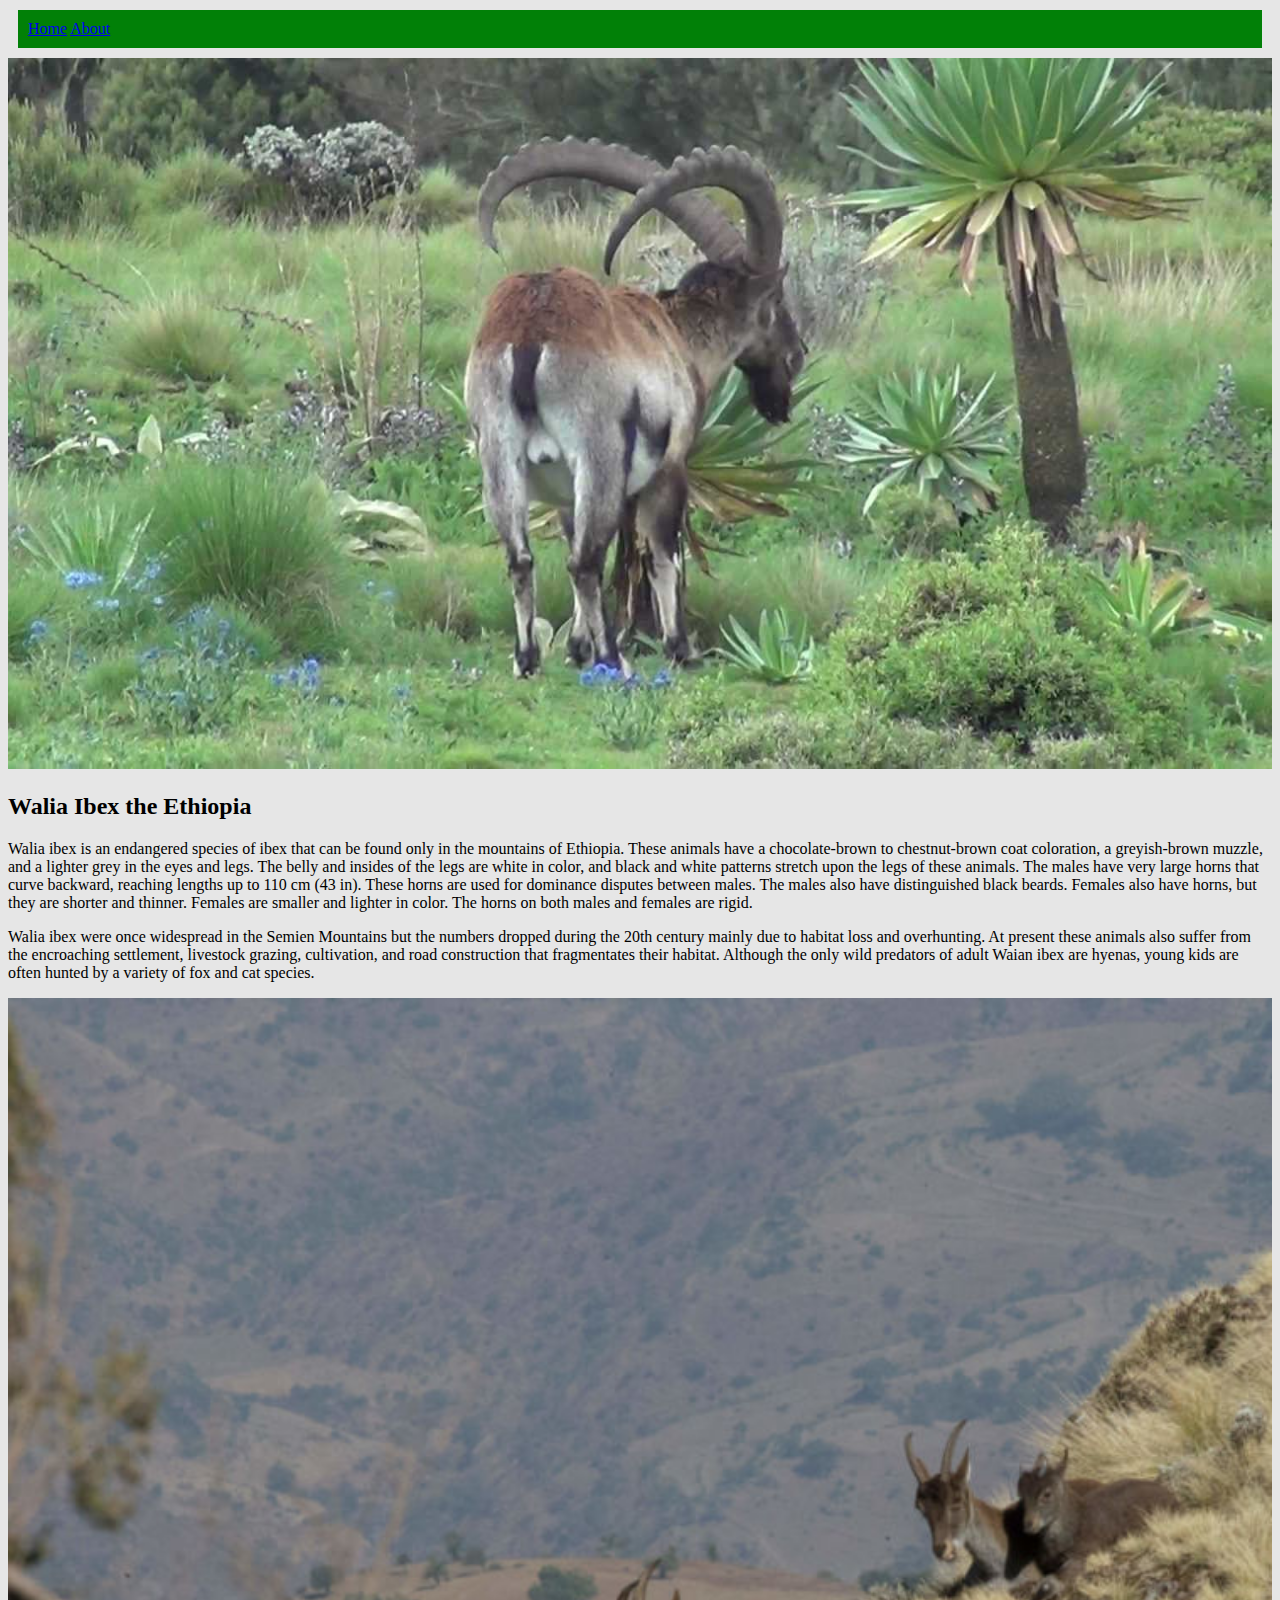
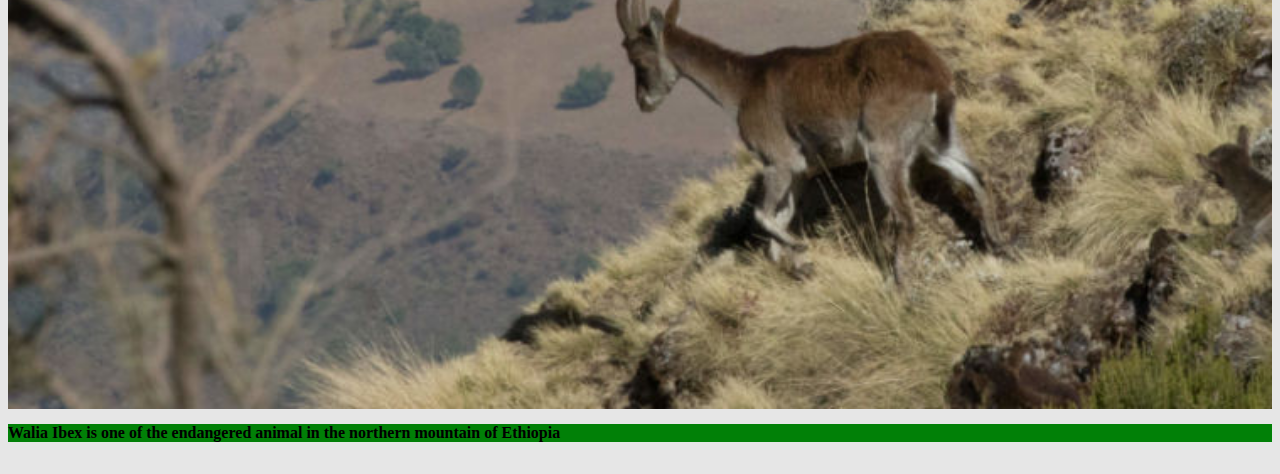
<file: index.html>
<!DOCTYPE html>
<html>

<head>
    <meta charset="UTF-8">
    <meta http-equiv="X-UA-Compatible" content="IE=edge">
    <meta name="viewport" content="width=device-width, initial-scale=1.0">
    <title>Walia Ibex</title>
    <link href="Resources/css/style.css" rel="stylesheet">
    <link href="about.html">
</head>
<body>
    <header>
        <nav class="navbar navbar-expand-lg navbar-light bg-light">
            <div class="container-fluid">
                <div class="navbar-nav">
                  <a class="nav-link active" aria-current="page" href="./index.html">Home</a>
                  <a class="nav-link" href="./about.html">About</a>
              </div>
            </div>
        </nav>
    </header>
        <div class="row">
            <div class="col">                    
            <img src="Resources/images/Ethipian Ibex.jpg"></figure>
            </div>
        <div>
        <div class="row">
            <div class="col"> 
                <h2>Walia Ibex the Ethiopia</h2>
                <p> Walia ibex is an endangered species of ibex that can be found only in the mountains of Ethiopia.
                    These animals have a chocolate-brown to chestnut-brown coat coloration, a greyish-brown muzzle, and
                    a lighter grey in the eyes and legs. The belly and insides of the legs are white in color, and black
                    and white patterns stretch upon the legs of these animals. The males have very large horns that
                    curve backward, reaching lengths up to 110 cm (43 in). These horns are used for dominance disputes
                    between males. The males also have distinguished black beards. Females also have horns, but they are
                    shorter and thinner. Females are smaller and lighter in color. The horns on both males and females
                    are rigid. </p>
            </div>
        </div>
        <div class="row">
            <div class="col">
               <p>Walia ibex were once widespread in the Semien Mountains but the numbers dropped during the 20th
                century mainly due to habitat loss and overhunting. At present these animals also suffer from the
                encroaching settlement, livestock grazing, cultivation, and road construction that fragmentates
                their habitat. Although the only wild predators of adult Waian ibex are hyenas, young kids are often
                hunted by a variety of fox and cat species.</p> 
                <img src="Resources/images/walia-ibex-capra-walie.jpg" />
            </div>
        </div>          
    <footer>
        <h4>Walia Ibex is one of the endangered animal in the northern mountain of Ethiopia</h4>
    </footer>
</body>
</html>
</file>
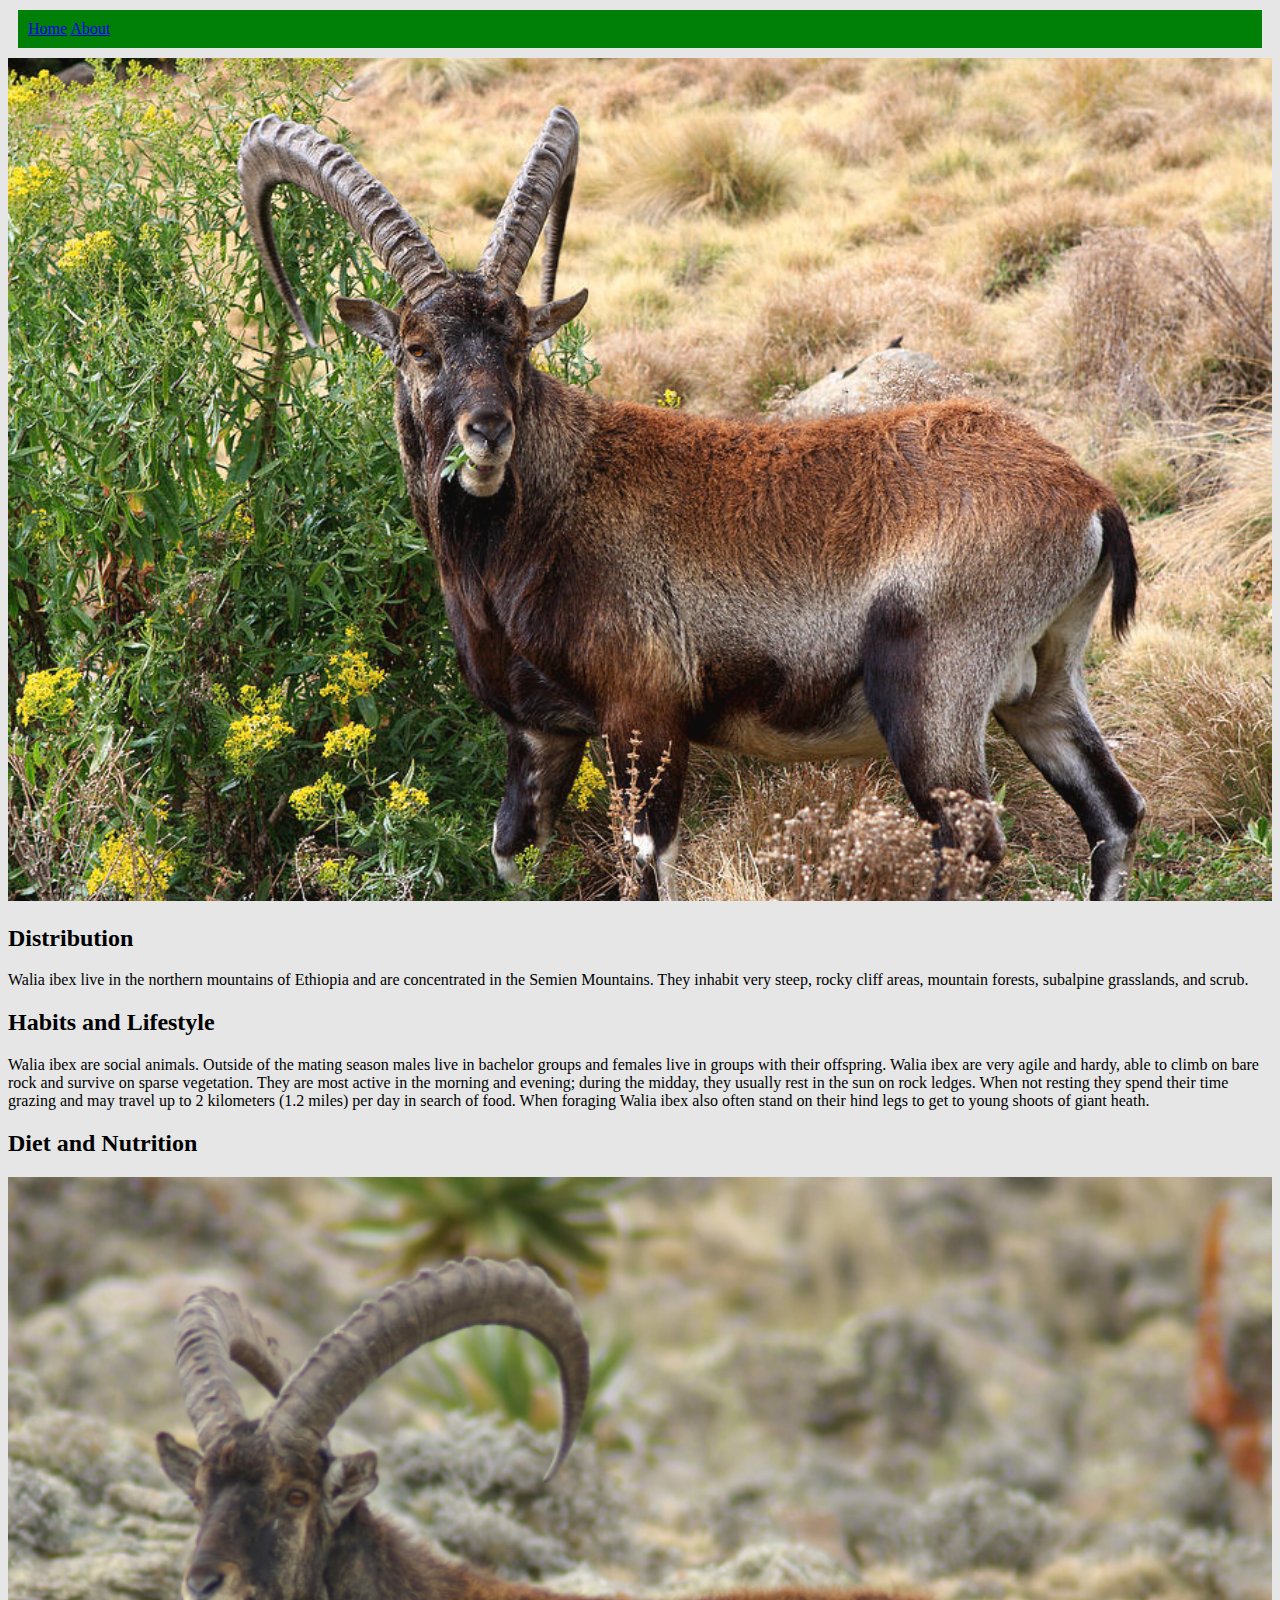
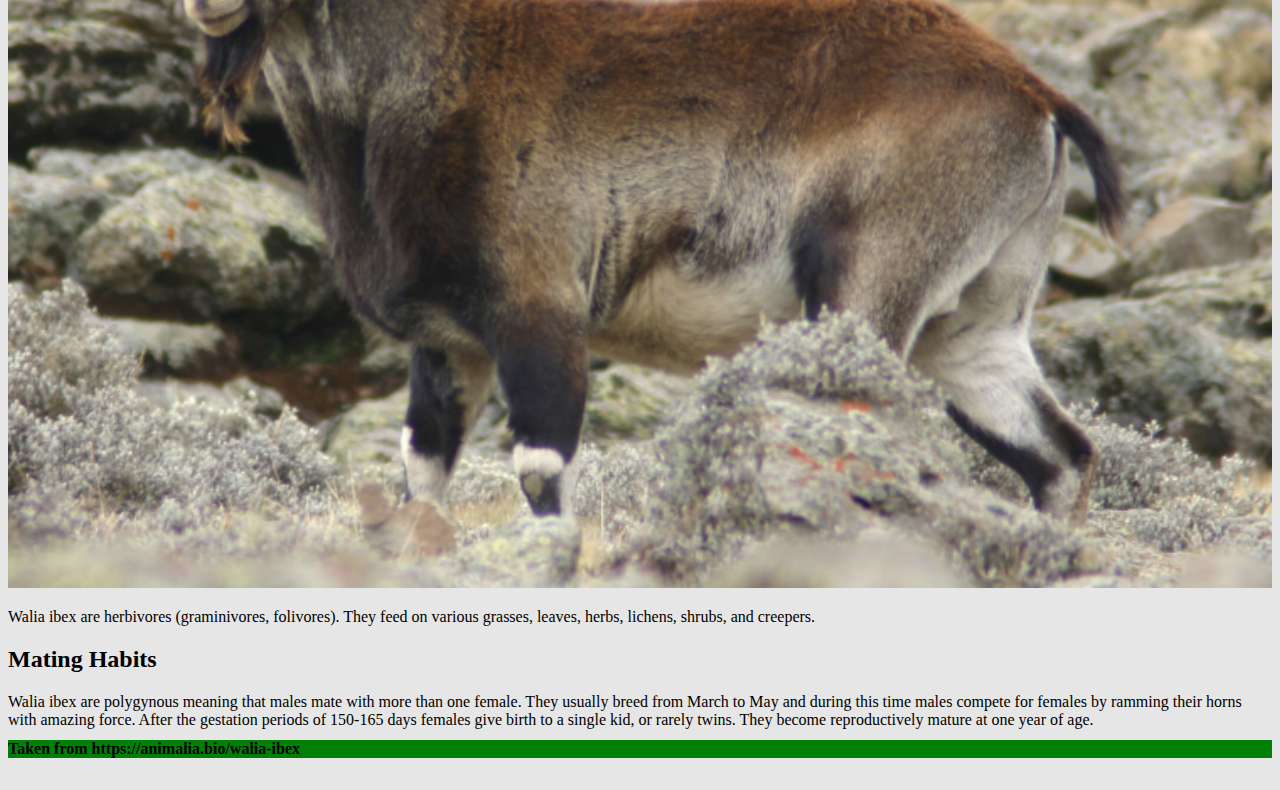
<file: about.html>
<!DOCTYPE html>
<html lang="en">
    <head>
        <meta charset="UTF-8">
        <meta http-equiv="X-UA-Compatible" content="IE=edge">
        <meta name="viewport" content="width=device-width, initial-scale=1.0">
        <title>Walia Ibex</title>
        <link href="Resources/css/style.css" rel="stylesheet">
        <link href="index.html">
    <body>
    <header>
        <nav class="navbar navbar-expand-lg navbar-light bg-light">
            <div class="container-fluid">
                <div class="navbar-nav">
                    <a class="nav-link" href="./index.html">Home</a>
                    <a class="nav-link active" aria-current="page" href="./about.html">About</a>
              </div>
            </div>
        </nav>
    </header>
    <div class="row">
        <div class="col-3">
                    <img src="Resources/images/Walia-ibex-in the Northern Mountain.jpg" alt="Walia Ibex" />
                    <h2>Distribution</h2>
                    <p>Walia ibex live in the northern mountains of Ethiopia and are concentrated in the Semien Mountains.
                    They inhabit very steep, rocky cliff areas, mountain forests, subalpine grasslands, and scrub.</p>
                 </div>
            </div>
            <div class="row">
                <div class="col-3">
                    <h2>Habits and Lifestyle</h2>
                    <p>Walia ibex are social animals. Outside of the mating season males live in bachelor groups and
                        females live in groups with their offspring. Walia ibex are very agile and hardy, able to climb on
                        bare rock and survive on sparse vegetation. They are most active in the morning and evening; during
                        the midday, they usually rest in the sun on rock ledges. When not resting they spend their time
                        grazing and may travel up to 2 kilometers (1.2 miles) per day in search of food. When foraging Walia
                        ibex also often stand on their hind legs to get to young shoots of giant heath. </p>
                </div>
            </div>
            <div class="row">
                <div class="col-3">
                    <h2>Diet and Nutrition</h2>
                     <img src="Resources/images/walia-ibex.jpg" alt="walia Ibex in the mountain">
                    <p>Walia ibex are herbivores (graminivores, folivores). They feed on various grasses, leaves, herbs,
                    lichens, shrubs, and creepers.</p>
                </div>
            </div>
            <div class="row">
                <div class="col-3">
                     <h2>Mating Habits</h2>
                     <p>Walia ibex are polygynous meaning that males mate with more than one female. They usually breed from
                    March to May and during this time males compete for females by ramming their horns with amazing
                    force. After the gestation periods of 150-165 days females give birth to a single kid, or rarely
                    twins. They become reproductively mature at one year of age. </p>
                </div>
            </div>
         <footer>
          <h4>Taken from https://animalia.bio/walia-ibex</h4>  
        </footer>   
</body>      
 </html>
</file>
<file: Resources/css/style.css>
body {
	background-color: #e6e6e6;
}

nav {
	margin: 10px;
	padding: 10px;
	background-color: #018007;
	
}

img {
height: 100%;
width: 100%;
}

footer {
	position: relative;
	width: 100%;
	bottom: 10px;
	background-color: #018007;
}
</file>
